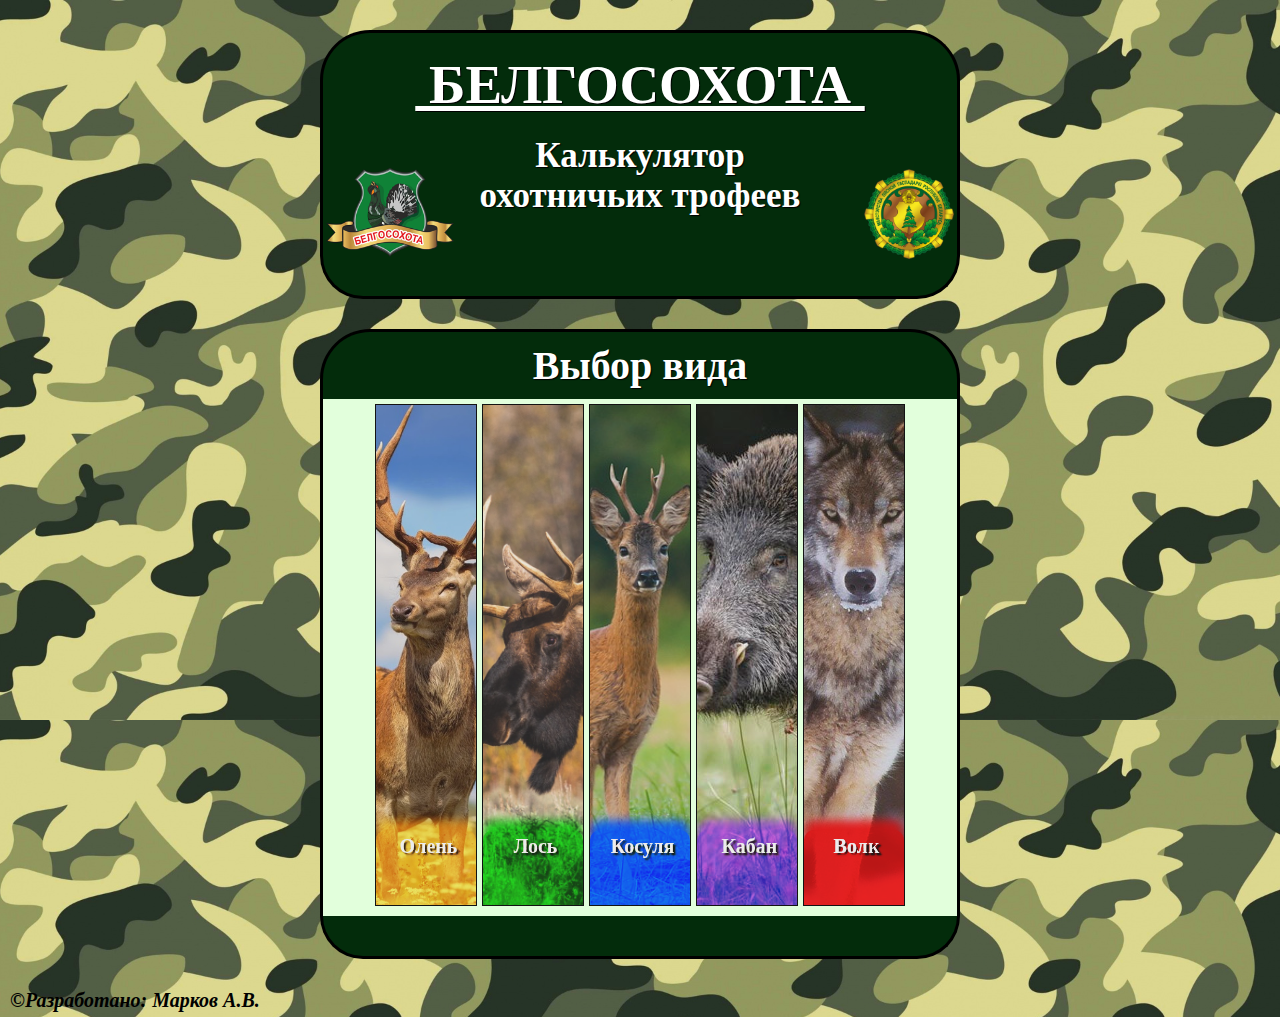
<file: index.html>
<!DOCTYPE html>
<html lang="ru">
  <head>
    <title>Калькулятор охотничьих трофеев</title>
    <meta charset="utf-8" />
    <link rel="shortcut icon" href="./icon/logo.ico" type="image/x-icon">
    <link rel="stylesheet" href="./style/style.css" />
    <script src="./script/main.js"></script>
  </head>
  <body>
    <script src="./script/header.js"></script>
		<h1>Выбор вида</h1>
		<div class="form">

      <a href="./pages/elk.html">
		    <div class="item-animals elk">
		      <div class="marker yellow">
            <p class="marker-text">Олень</p>
          </div>
        </div>
      </a>

      <a href="./pages/moose.html">
		    <div class="item-animals moose">
		      <div class="marker green">
            <p class="marker-text">Лось</p>
          </div>
        </div>
      </a>

      <a href="./pages/roe.html">
		    <div class="item-animals roe">
		      <div class="marker blue">
            <p class="marker-text">Косуля</p>
          </div>
        </div>
      </a>

      <a href="./pages/boar.html">
		    <div class="item-animals boar">
		      <div class="marker viol">
            <p class="marker-text">Кабан</p>
          </div>
        </div>
      </a>

      <a href="./pages/wolf.html">
		    <div class="item-animals wolf">
		      <div class="marker red">
            <p class="marker-text">Волк</p>
          </div>
        </div>
      </a>

    </div>
    <h5></h5>
    <script src="./script/copyright.js"></script>
  </body>
</html>
</file>
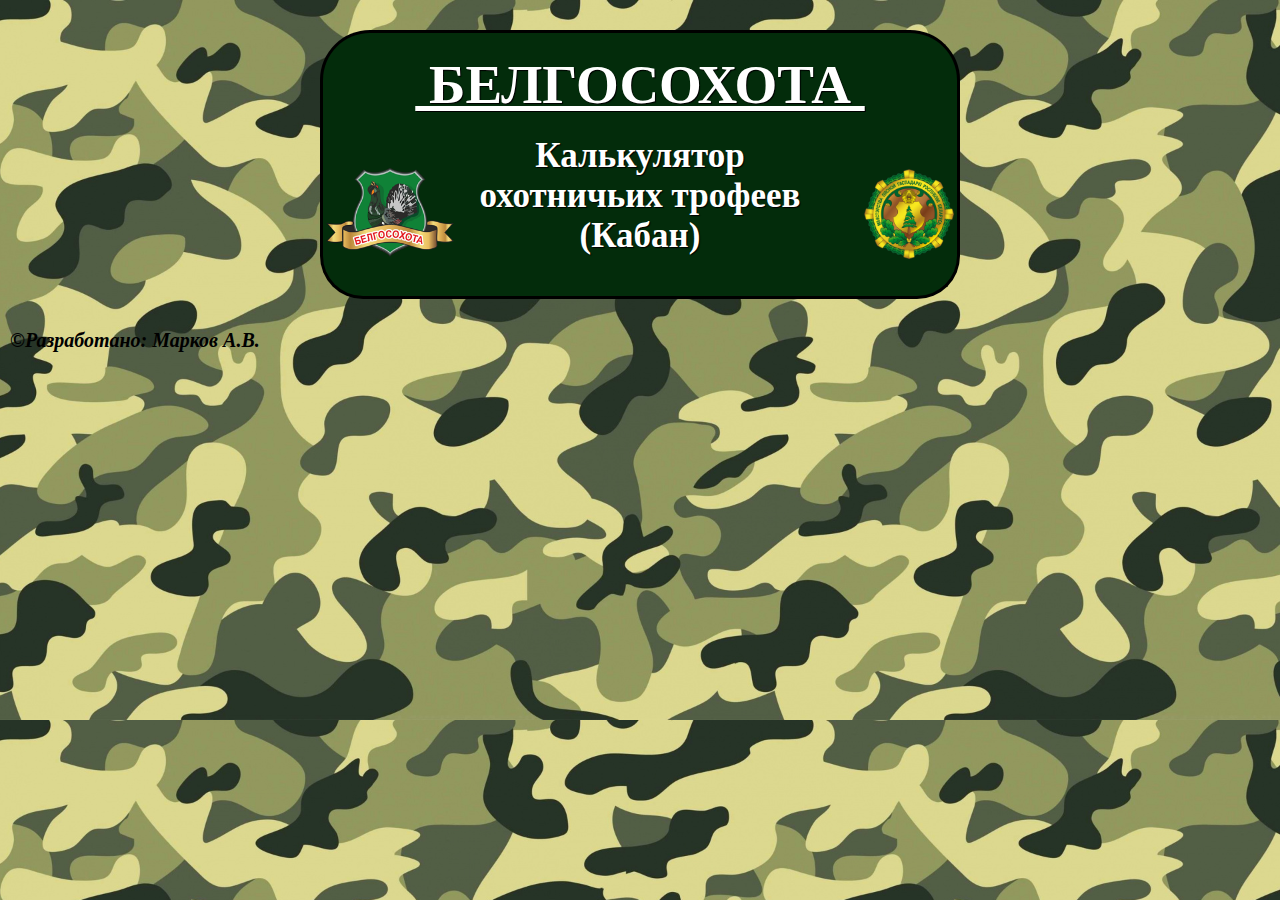
<file: pages/boar.html>
<!DOCTYPE html>
<html lang="ru">
  <head>
    <script>
      let animal = 'Кабан'
      document.title = animal
    </script>
    <meta charset="utf-8" />
    <link rel="shortcut icon" href="../icon/logo.ico" type="image/x-icon">
    <link rel="stylesheet" href="../style/style.css" />
    <script src="../script/main.js"></script>
  </head>
  
  <body>
    <script src="./scripts/header.js"></script>

    <script src="../script/copyright.js"></script>
  </body>
</html>
</file>
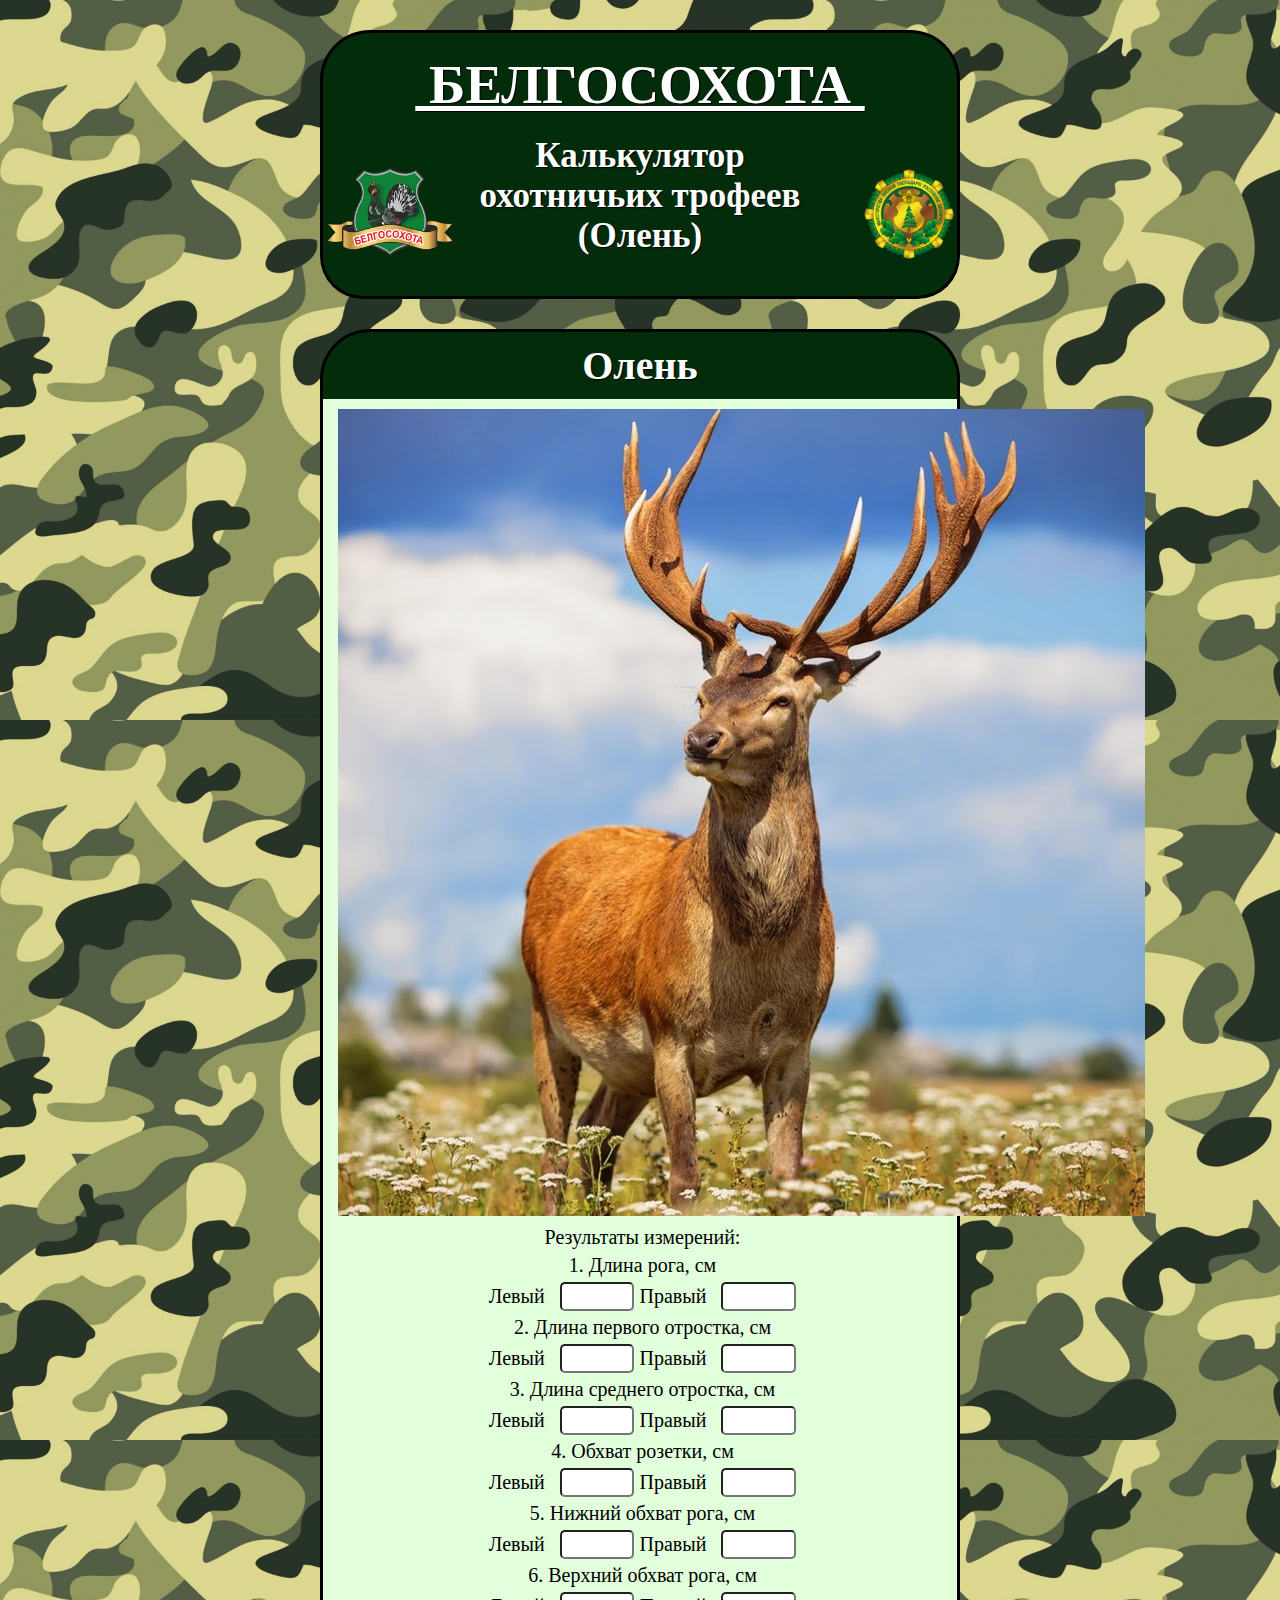
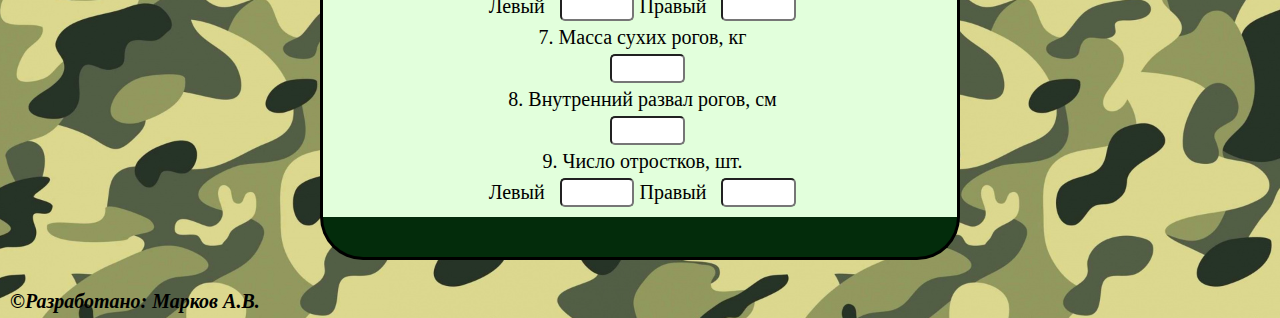
<file: pages/elk.html>
<!DOCTYPE html>
<html lang="ru">
  <head>
    <script>
      let animal = 'Олень'
      document.title = animal
    </script>
    <meta charset="utf-8" />
    <link rel="shortcut icon" href="../icon/logo.ico" type="image/x-icon">
    <link rel="stylesheet" href="../style/style.css" />
    <script src="../script/main.js"></script>
  </head>
  
  <body>
    <script src="./scripts/header.js"></script>
    
		<h1><script>document.write (animal)</script></h1>
		<div class="form">
      <p><img src="../img/Animals_Elk.jpg"></p>

      <p>Результаты измерений:</p>

      <p>1. Длина рога, см</p>
      <p>
        Левый
        <input type="text">
        Правый
        <input type="text">
      </p>

      <p>2. Длина первого отростка, см</p>
      <p>
        Левый
        <input type="text">
        Правый
        <input type="text">
      </p>

      <p>3. Длина среднего отростка, см</p>
      <p>
        Левый
        <input type="text">
        Правый
        <input type="text">
      </p>

      <p>4. Обхват розетки, см</p>
      <p>
        Левый
        <input type="text">
        Правый
        <input type="text">
      </p>

      <p>5. Нижний обхват рога, см</p>
      <p>
        Левый
        <input type="text">
        Правый
        <input type="text">
      </p>

      <p>6. Верхний обхват рога, см</p>
      <p>
        Левый
        <input type="text">
        Правый
        <input type="text">
      </p>

      <p>7. Масса сухих рогов, кг</p>
      <p>
        <input type="text">
      </p>

      <p>8. Внутренний развал рогов, см</p>
      <p>
        <input type="text">
      </p>

      <p>9. Число отростков, шт.</p>
      <p>
        Левый
        <input type="text">
        Правый
        <input type="text">
      </p>

    </div>
    <h5></h5>
    <script src="../script/copyright.js"></script>
  </body>
</html>
</file>
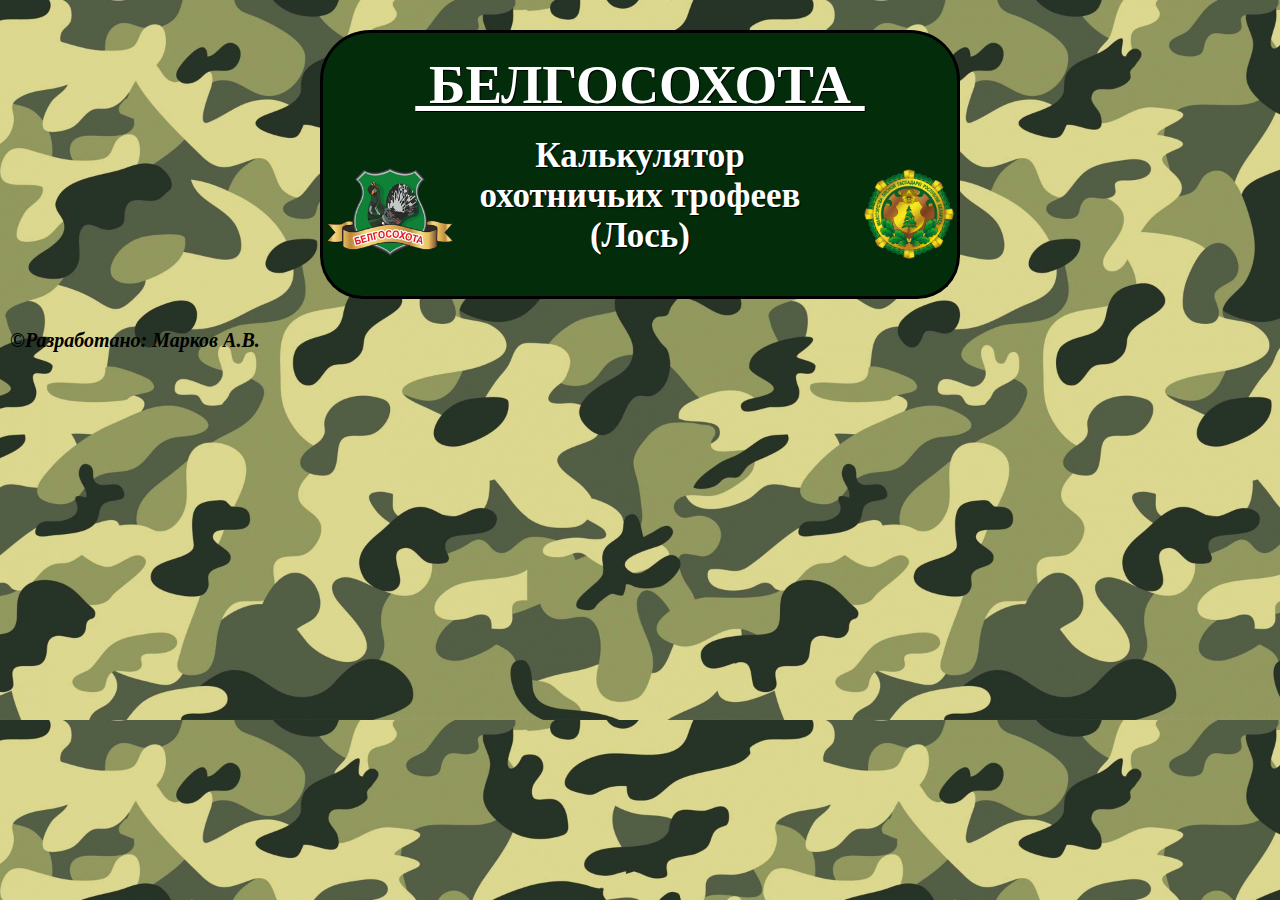
<file: pages/moose.html>
<!DOCTYPE html>
<html lang="ru">
  <head>
    <script>
      let animal = 'Лось'
      document.title = animal
    </script>
    <meta charset="utf-8" />
    <link rel="shortcut icon" href="../icon/logo.ico" type="image/x-icon">
    <link rel="stylesheet" href="../style/style.css" />
    <script src="../script/main.js"></script>
  </head>
  
  <body>
    <script src="./scripts/header.js"></script>

    <script src="../script/copyright.js"></script>
  </body>
</html>
</file>
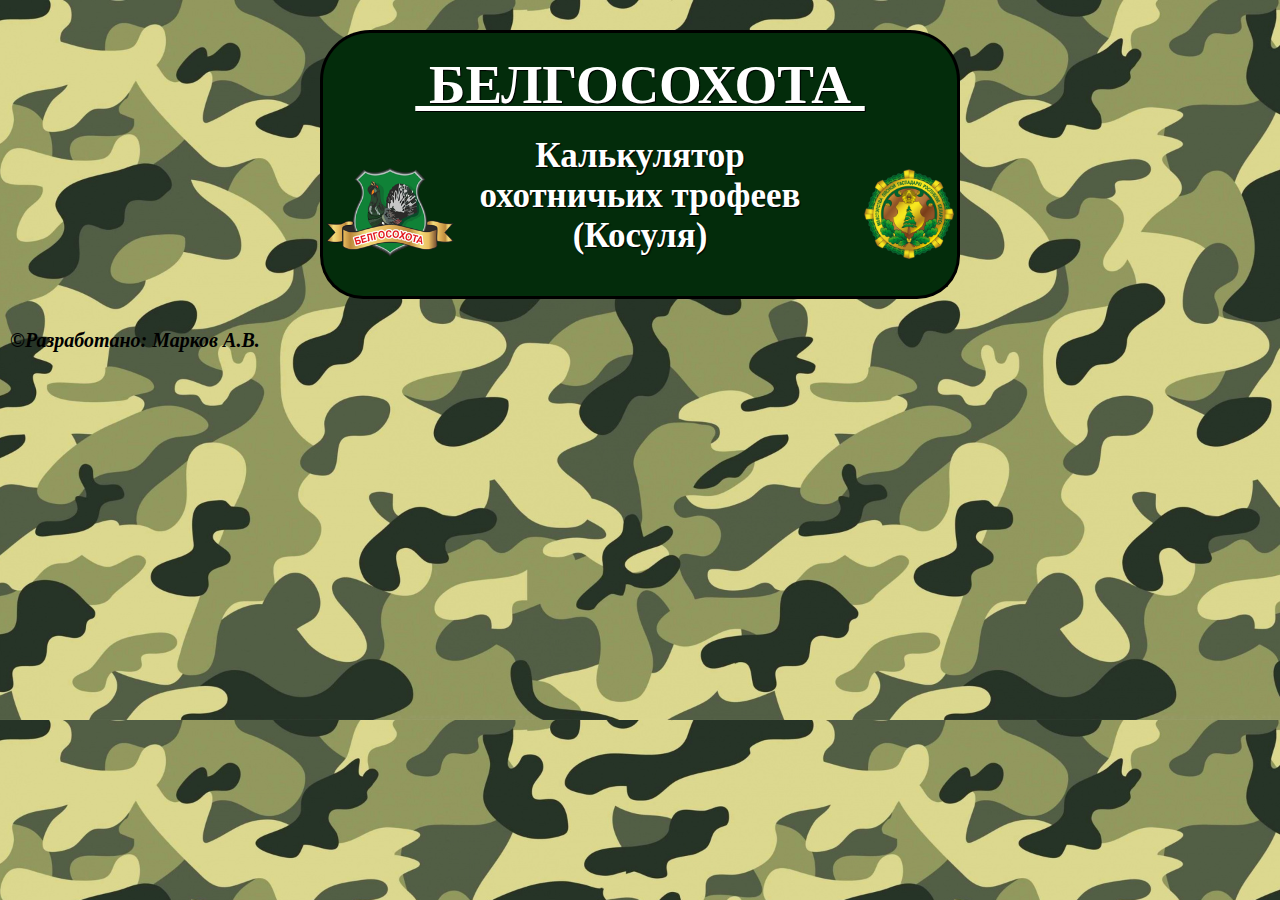
<file: pages/roe.html>
<!DOCTYPE html>
<html lang="ru">
  <head>
    <script>
      let animal = 'Косуля'
      document.title = animal
    </script>
    <meta charset="utf-8" />
    <link rel="shortcut icon" href="../icon/logo.ico" type="image/x-icon">
    <link rel="stylesheet" href="../style/style.css" />
    <script src="../script/main.js"></script>
  </head>
  
  <body>
    <script src="./scripts/header.js"></script>

    <script src="../script/copyright.js"></script>
  </body>
</html>
</file>
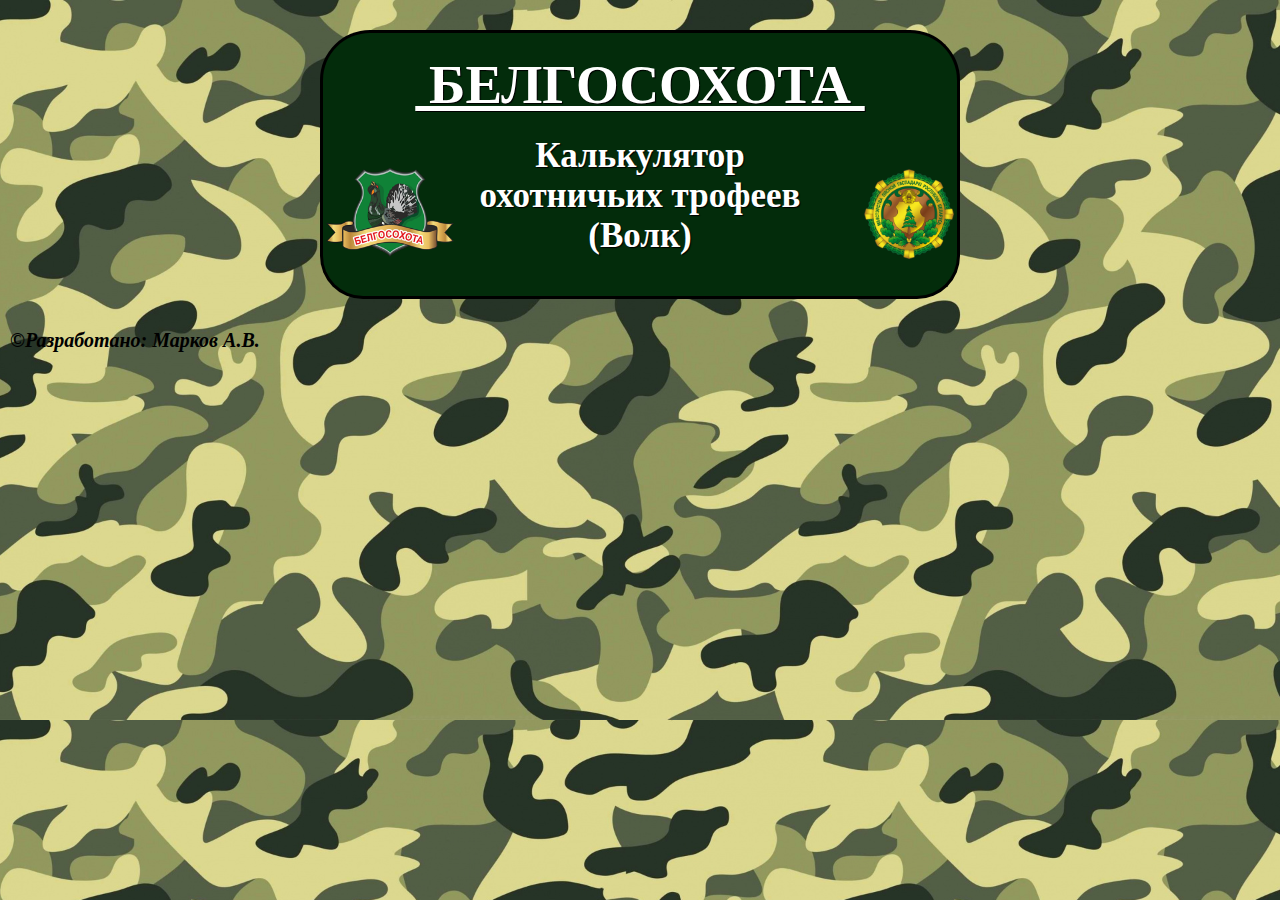
<file: pages/wolf.html>
<!DOCTYPE html>
<html lang="ru">
  <head>
    <script>
      let animal = 'Волк'
      document.title = animal
    </script>
    <meta charset="utf-8" />
    <link rel="shortcut icon" href="../icon/logo.ico" type="image/x-icon">
    <link rel="stylesheet" href="../style/style.css" />
    <script src="../script/main.js"></script>
  </head>
  
  <body>
    <script src="./scripts/header.js"></script>

    <script src="../script/copyright.js"></script>
  </body>
</html>
</file>
<file: style/style.css>
* {
  margin: 0;
  padding: 0;
	text-decoration: none;
  font-size: 20px;
}
body {
  background-image: url(../img/cover.jpg);
  background-size: 100%;
}
h1, h3, h4, h5 {
	color:  white;
	background: #032c0b;
	text-align: center;
  text-shadow: 1px 1px 1px #000;
	display: block;
  border: 3px solid black;
}
h1 {
	margin: 30px 25% 0;
	padding: 10px 15px;
	font-size: 40px;
  border-bottom: none;

	border-radius: 50px 50px 0 0;
}
h3 {
	margin: 0 25%;
	padding: 0 5px;
	font-size: 35px;
	font-weight: 600;
  border-top: none;
  border-bottom: none;
}
h4 {
	margin: 30px 25% 0;
	padding: 20px 15px;
	font-size: 55px;
	text-decoration: underline;
  border-bottom: none;
	border-radius: 50px 50px 0 0;
}
h5 {
	margin: 0 25% 30px;
	padding: 20px 15px;
	font-size: 50px;
	text-decoration: underline;
  border-top: none;
	border-radius: 0 0 50px 50px;
}
p {
  margin: 5px;
  margin-left: 10px;
}

/*форма*/
.form {
	position: relative;
	margin: 0 25%;
	padding: 5px;
	background: rgb(226, 255, 220);
  border-left: 3px solid black;
  border-right: 3px solid black;
  text-align: center;
}
.formTitle {
  font-weight: 750;
}
input {
  margin-left: 10px;
  padding-left: 10px;
  width: 10%;
  height: 25px;
  border-radius: 5px;
}
legend {
  margin-left: 2%;
  font-weight: 750;
  font-size: 25px;
  border: 2px solid gray;
  border-radius: 10px;
  padding: 2px 15px;
	background: rgb(184, 255, 170);
  color: rgb(0, 0, 0);
}
fieldset {
  border-radius: 10px;
}
.first {
  margin: 15px 10px;
}
.white {
  background-color: white;
}

/*параметры кнопок*/
.buttons{
  text-align: center;
}
.buttonProcess, .buttonClear {
  margin: 5px 25px;
  font-size: 25px;
  padding: 10px;
  font-weight: 750;
  text-shadow: 1px 1px 1px #000;
  border-radius: 10px;
}

/*кнопка "Процесс"*/
.buttonProcess {
  background: rgb(33, 167, 40);
  color: rgb(255, 243, 187);
}
.buttonProcess:hover {
  background: rgb(45, 216, 53);
  color: rgb(255, 233, 137);
}
.buttonProcess:active {
  background: rgb(53, 255, 63);
  color: rgb(255, 225, 94);
}

/*кнопка "Очистить"*/
.buttonClear {
  background: rgb(167, 33, 33);
  color: rgb(255, 243, 187);
}
.buttonClear:hover {
  background: rgb(216, 45, 45);
  color: rgb(255, 233, 137);
}
.buttonClear:active {
  background: rgb(255, 53, 53);
  color: rgb(255, 225, 94);
}

/*Логотипы*/
header {
  position: relative;
}
.logo1, .logo2 {
  display: block;
  position: absolute;
}
.logo1 {
  width: 10%;
  bottom: 15%;
  left: 25.5%;
}
.logo2 {
  width: 7%;
  bottom: 15%;
  right: 25.5%;
}

/*Вкладки выбора животного*/
.item-animals{
  position: relative;
  overflow: hidden;
  width: 100px;
  height: 500px;
  background-color: green;
  border: 1px solid black;
  display: inline-block;
  background-position: center;
  animation-duration: .9s;
  filter: contrast(85%);
}
.elk{
  background-image: url(../img/Animals_Elk.jpg);
  background-size: 500%;
}
.moose{
  background-image: url(../img/Animals_Moose.jpg);
  background-size: 890%;
}
.roe{
  background-image: url(../img/Animals_Roe.jpg);
  background-size: 800%;
  background-position: 48% 50%;
}
.boar{
  background-image: url(../img/Animals_Boar.jpg);
  background-size: 800%;
}
.wolf{
  background-image: url(../img/Animals_Wolf.webp);
  background-size: 700%;
  background-position: 60% 40%;
}
.marker{
  width: 100px;
  height: 500px;
  position: absolute;
  top: 85%;
  border-radius: 10px;
  mix-blend-mode: hard-light;
}
.marker-text{
  font-weight:900;
  color: rgb(255, 255, 255);
  text-shadow: 2px 2px 2px rgb(0, 0, 0);
}
.yellow{
  background-color: rgb(233, 175, 50);
  box-shadow: 0 -10px 10px rgb(233, 175, 50);
}
.green{
  background-color: rgb(10, 141, 10);
  box-shadow: 0 -10px 10px rgb(10, 141, 10);
}
.blue{
  background-color: rgb(0, 68, 255);
  box-shadow: 0 -10px 10px rgb(0, 68, 255);
}
.red{
  background-color: rgb(219, 9, 9);
  box-shadow: 0 -10px 10px rgb(219, 9, 9);
}
.viol{
  background-color: rgb(129, 58, 221);
  box-shadow: 0 -10px 10px rgb(129, 58, 221);
}
.item-animals:hover{
  filter: contrast(100%);
  animation-duration: .9s;
}
.item-animals:active{
  filter: contrast(125%);
  animation-duration: .9s;
}
.item-animals:hover>div{
  top: 70%;
  animation-duration: .8s;
  animation-name: up;
  text-decoration: underline white;
}
@keyframes up{
    0%   { top: 85%; }
    100%   { top: 70%; }
}
/**/
</file>
